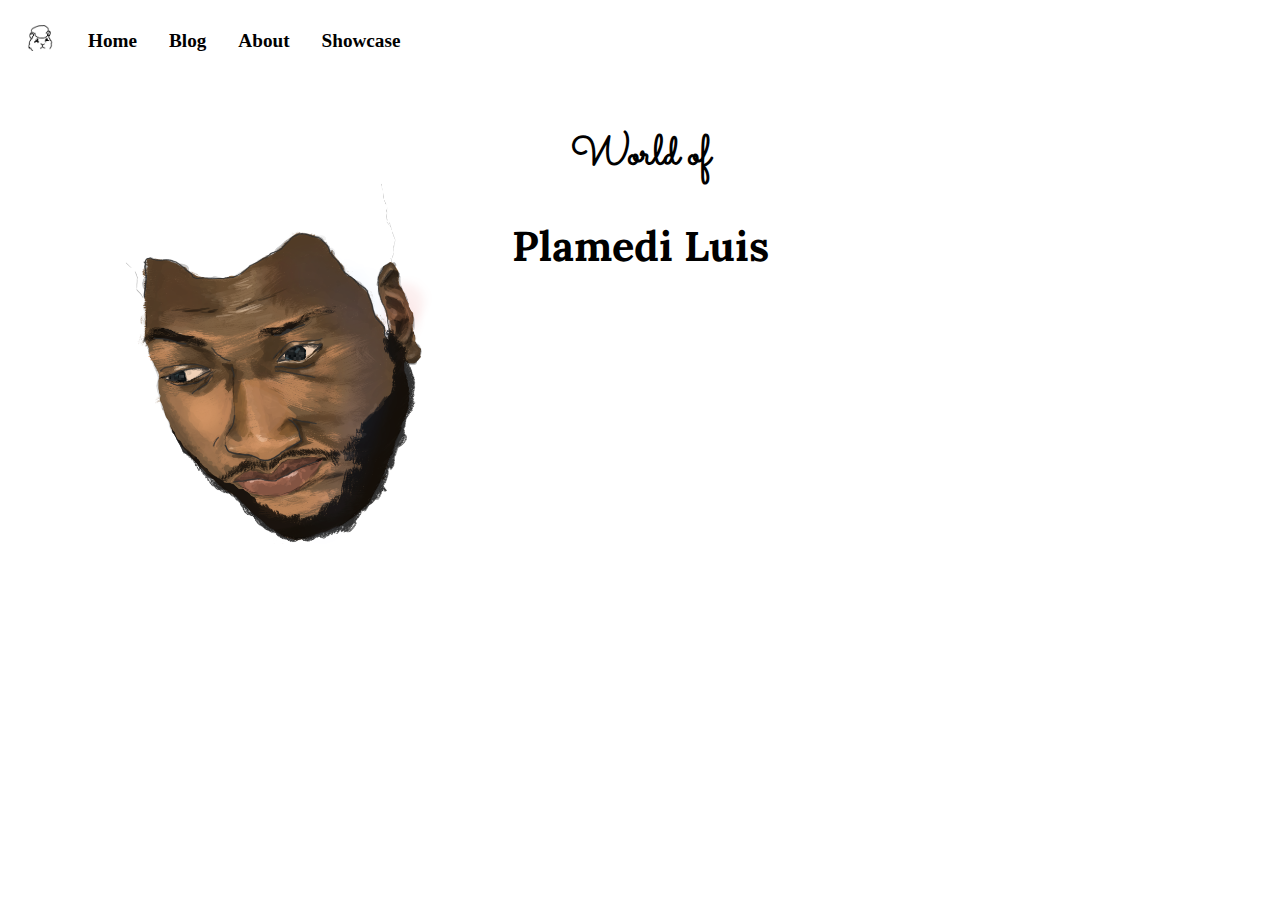
<file: index.html>
<!DOCTYPE html>
<html>
  <head>
    <meta charset="UTF-8">
    <link rel="icon" href="./assets/genham_crop.ico" />
    <meta name="viewport" content="width=device-width, initial-scale=1.0">
    <title>Plamedi Luis</title>
    <link rel="preconnect" href="https://fonts.googleapis.com">
    <link rel="preconnect" href="https://fonts.gstatic.com" crossorigin>
    <link href="https://fonts.googleapis.com/css2?family=Sacramento&display=swap" rel="stylesheet">
    <link href="https://fonts.googleapis.com/css2?family=Inter:ital,opsz,wght@0,14..32,100..900;1,14..32,100..900&display=swap" rel="stylesheet">
    <link href="https://fonts.googleapis.com/css2?family=Lora:wght@400;700&display=swap" rel="stylesheet">
    <link rel="stylesheet" href="https://cdnjs.cloudflare.com/ajax/libs/font-awesome/4.7.0/css/font-awesome.min.css">
    <link href="styles/style.css" rel="stylesheet" type="text/css" media="all">
  </head>
  <body>
      <div class="nav">
        <a href="index.html">
        <img class="genham" src="./assets/genham_crop.png">
        </a>
          <div id="navlinks">
            <a id="active" href="index.html">Home</a>
            <a id="blog" href="blog.html">Blog</a>
            <a id="about" href="about.html">About</a>
            <a id="showcase" href="showcase.html">Showcase</a>
          </div>
          <a href="javascript:void(0);" class="icon" onclick="loadBurger()">
              <i class="fa fa-bars"></i>
          </a>
      </div>
    <div id="main">
      <div>
        <h1 class="world-of">World of</h1>
        <h1 class="gh-title">Plamedi Luis</h1>
        <img class="cen-pi" src="./assets/kapongoboy-again.png" alt="main picture">
      </div>
    </div>
    <script src="src/main.js"></script>
  </body>
</html>
</file>
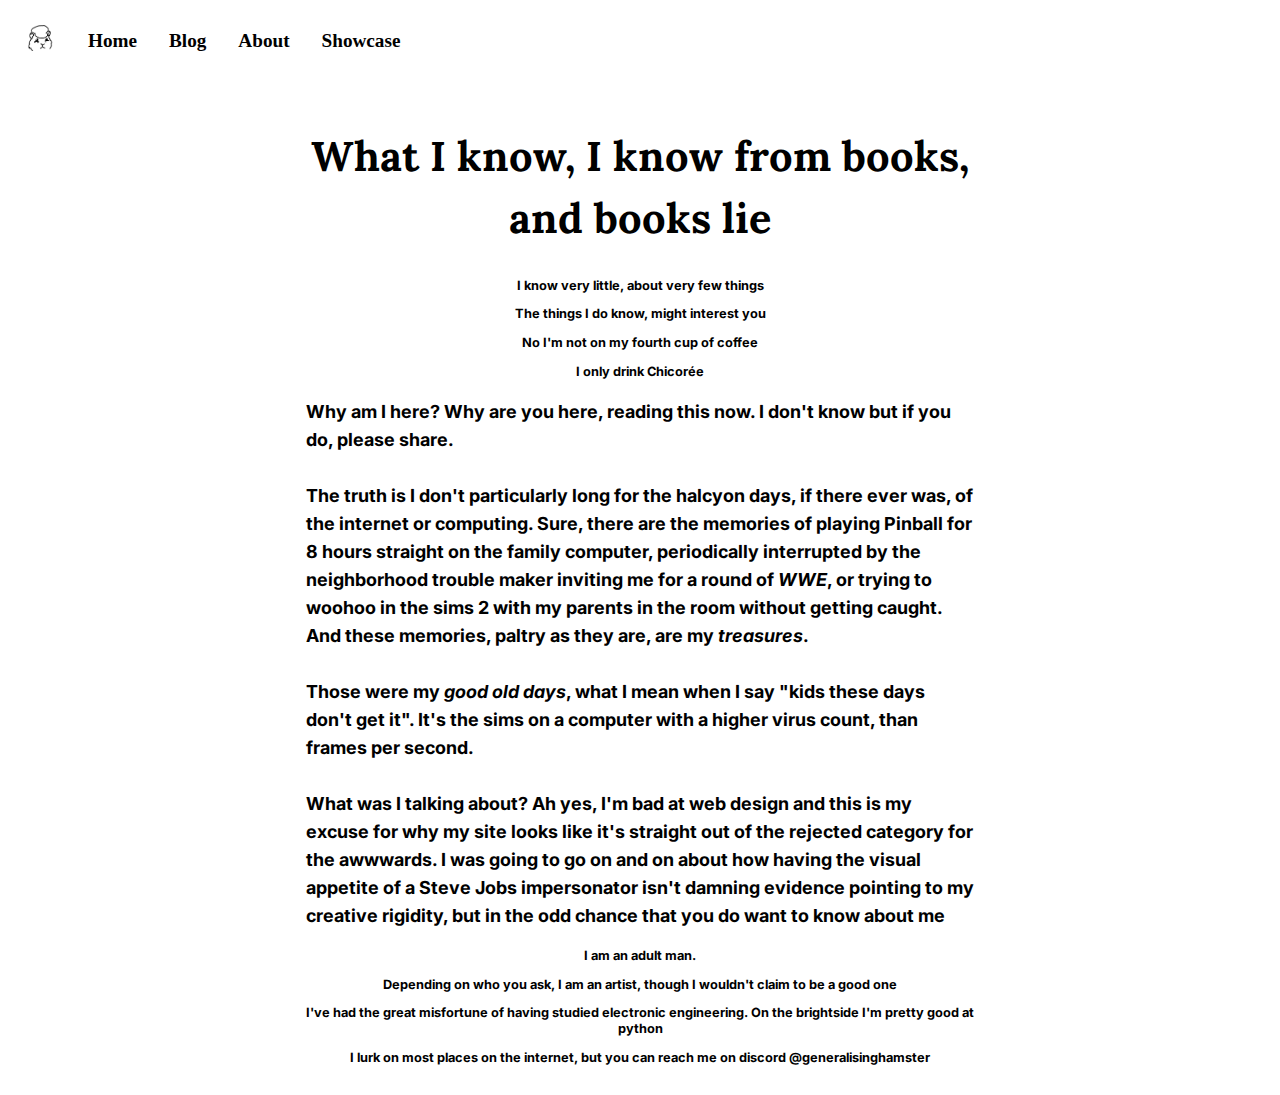
<file: about.html>
<!DOCTYPE html>
<html>
  <head>
    <meta charset="UTF-8">
    <link rel="icon" href="./assets/genham_crop.ico" />
    <meta name="viewport" content="width=device-width, initial-scale=1.0">
    <title>About, Plamedi Luis</title>
    <link rel="preconnect" href="https://fonts.googleapis.com">
    <link rel="preconnect" href="https://fonts.gstatic.com" crossorigin>
    <link href="https://fonts.googleapis.com/css2?family=Sacramento&display=swap" rel="stylesheet">
    <link href="https://fonts.googleapis.com/css2?family=Inter:ital,opsz,wght@0,14..32,100..900;1,14..32,100..900&display=swap" rel="stylesheet">
    <link href="https://fonts.googleapis.com/css2?family=Lora:wght@400;700&display=swap" rel="stylesheet">
    <link rel="stylesheet" href="https://cdnjs.cloudflare.com/ajax/libs/font-awesome/4.7.0/css/font-awesome.min.css">
    <link href="styles/style.css" rel="stylesheet" type="text/css" media="all">
  </head>
  <body>
      <div class="nav">
        <a href="index.html">
        <img class="genham" src="./assets/genham_crop.png">
        </a>
          <div id="navlinks">
            <a id="active" href="index.html">Home</a>
            <a id="blog" href="blog.html">Blog</a>
            <a id="about" href="about.html">About</a>
            <a id="showcase" href="showcase.html">Showcase</a>
          </div>
          <a href="javascript:void(0);" class="icon" onclick="loadBurger()">
              <i class="fa fa-bars"></i>
          </a>
      </div>
    <div id="main">
      <div>
        <h1>What I know, I know from books, and books lie</h1>
        <div class="dark-back">
          <h3>I know very little, about very few things</h3>
          <h3>The things I do know, might interest you</h3>
          <h3>No I'm not on my fourth cup of coffee</h3>
          <h3>I only drink Chicorée</h3>
        </div>
        <div class="dark-back">
          <p class="text-small">
            Why am I here? Why are you here, reading this now. I don't know but if you do, please share.
            <br>
            <br>
            The truth is I don't particularly long for the halcyon days, if there ever was,
            of the internet or computing.
            Sure, there are the memories of playing Pinball for 8 hours straight on the family computer,
            periodically interrupted by the neighborhood trouble maker inviting me for a round
            of <em>WWE</em>, or trying to woohoo in the sims 2 with my parents in the room without
            getting caught. And these memories, paltry as they are, are my <em>treasures</em>.
            <br>
            <br>
            Those were my <em>good old days</em>, what I mean when I say "kids these days don't get it". It's the sims on a computer with a higher virus count, than frames per second.
            <br>
            <br>
            What was I talking about? Ah yes, I'm bad at web design and this is my excuse
            for why my site looks like it's straight out of the rejected category for the awwwards.
            I was going to go on and on about how having the visual appetite of a Steve Jobs impersonator
            isn't damning evidence pointing to my creative rigidity, but in the odd chance that you do want to know
            about me
          </p>
        </div>
        <div class="dark-back">
          <h3>I am an adult man.</h3>
          <h3>Depending on who you ask, I am an artist, though I wouldn't claim to be a good one</h3>
          <h3>I've had the great misfortune of having studied electronic engineering. On the brightside I'm pretty good at python</h3>
          <h3>I lurk on most places on the internet, but you can reach me on discord @generalisinghamster</h3>
        </div>
      </div>
    </div>
    <script src="src/main.js"></script>
  </body>
</html>
</file>
<file: styles/style.css>
* {
  box-sizing: border-box;
}

body {
  background-color: white;
  color: black;
  font-family: Verdana;
  display: flex;
  text-rendering: optimizeLegibility;
  flex-direction: column;
  height: 100%;
  width: 100%;
  margin: 0px;
  padding: 0px;
}

html, body {
  max-width: 100%;
  overflow-x: hidden;
}

#main {
  max-width: 700px;
  margin: 0 auto;
  padding: 1rem;
  font-size: 1.1rem;
  font-weight: 500;
  line-height: 1.5;
  overflow: hidden;
  font-family: 'Inter', sans-serif;
}

#main .cen-pi {
  position: absolute;
  top: 0;
  left: 0;
  max-width: 100%;
  max-height: 100%;
  z-index: -1;
  opacity: 1.0;
}

h1, h2 {
  font-family: 'Lora', serif;
  text-align: center;
}

h3 {
  line-height: 1.25;
  font-size: 0.8rem;
}

.text-small {
  font-weight: bold;
  font-size: 1.125rem;
  line-height: 1.75rem;
}

img {
  max-width: 100%;
  height: auto;
  padding: 0.2rem;
}

.genham {
  width: 2rem;
  height: 2rem;
}

@media (min-width: 720px ) {
  #main {
    width: 600px;
    font-size: 1.3rem;
  }

  h3 {
    text-align: center;
  }
}

@media (min-width: 960px){
  #main {
    width: 800px;
  }
}

.world-of {
  font-family: 'Sacramento', cursive;
}

.nav {
  padding: 0.5rem;
  min-height: 4rem;
  width: 100%;
  display: flex;
  align-items: center;
}

.nav #navlinks {
    justify-content: space-between;
}

.nav a {
  float: left;
  color: black;
  font-weight: bold;
  text-align: center;
  padding: 14px 16px;
  text-decoration: none;
  font-size: 1.2em;
  display: block;
}

.nav a.icon {
    display: none;
    position: absolute;
    right: 0;
    top: 0;
}

.nav a:hover {
  background-color: black;
  color: #e75a0b;
  font-weight: bold;
}

.sous {
  /* position: fixed; */
  width: 90%;
  margin: 0 auto;
  bottom: 0; /* Distance from the bottom */
  left: 0;   /* Optional: Align to the left */
  width: 100%; /* Optional: Full-width div */
  padding: 10px; /* Optional: Padding inside the div */
}

.sous h2 {
  text-align: center; /* Optional: Center-align text */
}

@media only screen and (min-width: 769px) {
  .nav #navlinks {
    display: block;
  }
}


@media only screen and (max-width: 600px) {
  #main {
    padding: 0.5rem;
  }

  .nav {
    display: flex;
    padding: 2rem 2rem;
    right: 0;
  }

  .nav #navlinks {
      display: none;
  }


  .nav a.icon {
      display: block;
  }

  article {
      padding: 0.75rem;
  }

  article h3 {
      font-size: 1.2rem;
  }
}

article {
    background-color: white;
    border: 4px solid #21301b;
    padding: 1rem;
    margin-bottom: 1.5rem;
    transition: background-color 0.3s ease;
}

article:hover {
    background-color: #2d4326;
    color: white;
    border-left: 4px solid #7b6953;
}

/* Article title */
article h3 {
    margin: 0 0 0.5rem 0;
    font-size: 1.4rem;
    color: black;
}

/* Date styling */
article time {
    display: block;
    color: #21301b;
    font-size: 0.9rem;
    margin-bottom: 0.5rem;
}

article {
    cursor: pointer;
    border-radius: 4px;
    box-shadow: 0 2px 5px rgba(0,0,0,0.05);
}

article a {
  color: #e75a0b;
}

html {
    scroll-behavior: smooth;
}

::selection {
    background-color: #21301b;
    color: #fdfdfd;
}

.projects {
  max-width: 800px;
  margin: 2rem auto;
  padding: 0 1rem;
}

.project-card {
  background: #ffffff;
  border-radius: 8px;
  padding: 1.5rem;
  margin-bottom: 2rem;
  border: 4px solid #21301b;
  transition: background-color 0.3s ease;
}

.project-card:hover {
  background-color: #2d4326;
  color: white;
  border-left: 4px solid #7b6953;
}

.project-card:hover h2,
.project-card:hover p,
.project-card:hover ul {
  color: white;
}

.project-card h2 {
  margin-top: 0;
  color: #21301b;
}

.project-card p, .project-card ul {
  color: black;
  line-height: 1.6;
}

.project-card ul {
  margin-left: 1.5rem;
}

.project-links {
  margin-top: 1.5rem;
}

.project-button {
  display: inline-flex;
  align-items: center;
  gap: 0.5rem;
  padding: 0.75rem 1.5rem;
  background: #e75a0b;
  color: white;
  text-decoration: none;
  border-radius: 6px;
  transition: background 0.2s;
}

.project-button:hover {
  background: #c94d09;
  color: white;
}

.project-button i {
  font-size: 1.2rem;
}
</file>
